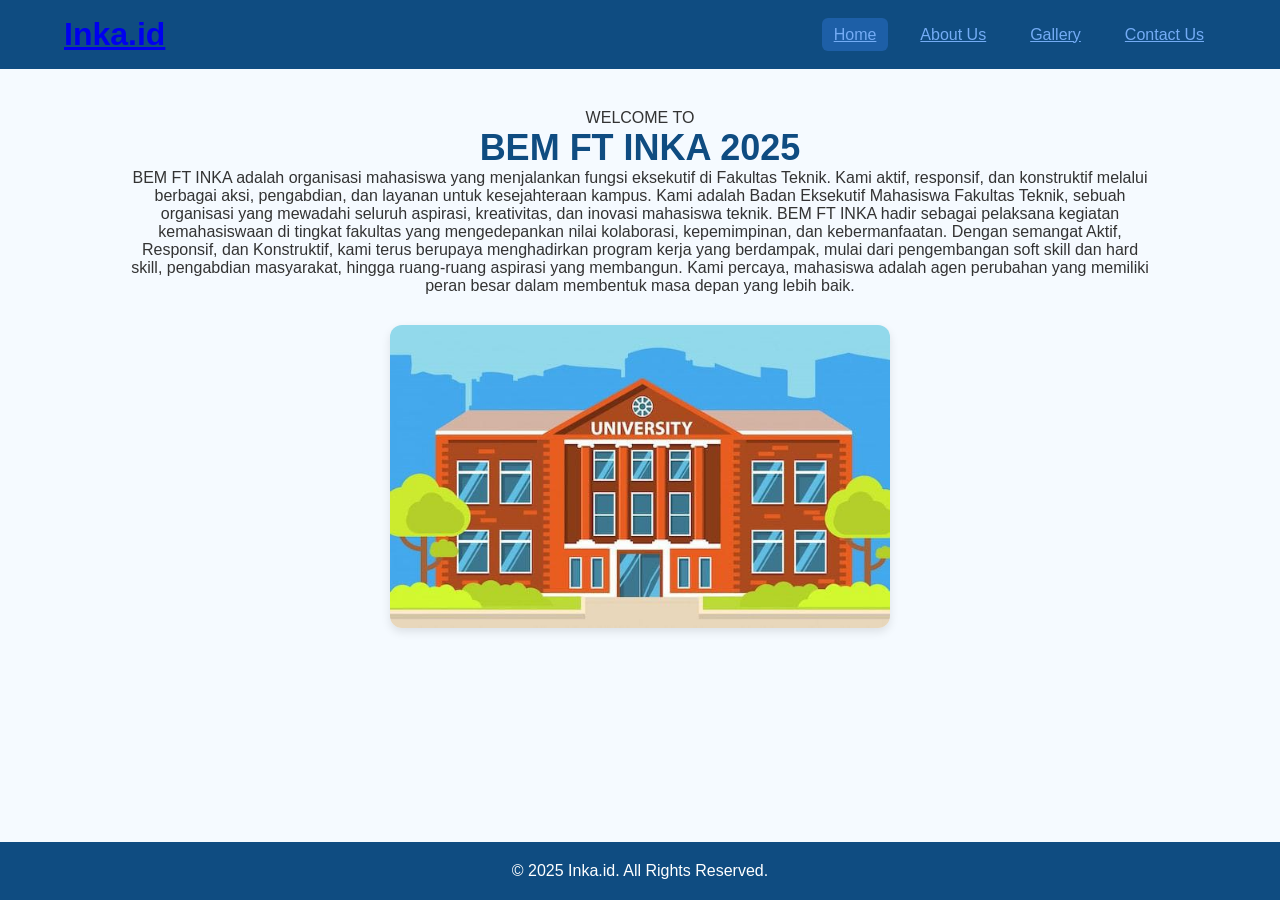
<file: index.html>
<!DOCTYPE html>
<html lang="id">
<head>
  <meta charset="UTF-8" />
  <meta name="viewport" content="width=device-width, initial-scale=1.0">
  <title>Inka.id - Home</title>
  <link rel="stylesheet" href="styles.css">
</head>
<body>
  <div class="container">
    <header>
      <div class="container-inner">
        <h1><a href="index.html">Inka.id</a></h1>
        <nav>
          <ul>
            <li><a href="indeks.html" class="active">Home</a></li>
            <li><a href="tentang.html">About Us</a></li>
            <li><a href="kegiatan.html">Gallery</a></li>
            <li><a href="kontak.html">Contact Us</a></li>
          </ul>
        </nav>
      </div>
    </header>
    <main>
      <section class="satu">
        <div class="satu-text">
          <span class="2">WELCOME TO</span>
          <h2>BEM FT INKA 2025</h2>
          <p>
            BEM FT INKA adalah organisasi mahasiswa yang menjalankan fungsi eksekutif di Fakultas Teknik.
            Kami aktif, responsif, dan konstruktif melalui berbagai aksi, pengabdian, dan layanan untuk kesejahteraan kampus. 
            Kami adalah Badan Eksekutif Mahasiswa Fakultas Teknik, sebuah organisasi yang mewadahi seluruh aspirasi, kreativitas, dan inovasi mahasiswa teknik. 
            BEM FT INKA hadir sebagai pelaksana kegiatan kemahasiswaan di tingkat fakultas yang mengedepankan nilai kolaborasi, kepemimpinan, dan kebermanfaatan. 
            Dengan semangat Aktif, Responsif, dan Konstruktif, kami terus berupaya menghadirkan program kerja yang berdampak, mulai dari pengembangan soft skill dan hard skill,
            pengabdian masyarakat, hingga ruang-ruang aspirasi yang membangun. Kami percaya, mahasiswa adalah agen perubahan yang memiliki peran besar dalam membentuk masa depan yang lebih baik.
          </p>
        </div>
        <div class="satu-image">
          <img src="univ.png" alt="Gedung" />
        </div>
      </section>
    </main>
    <footer>
      &copy; 2025 Inka.id. All Rights Reserved. 
    </footer>
  </div>
</body>
</html>
</file>
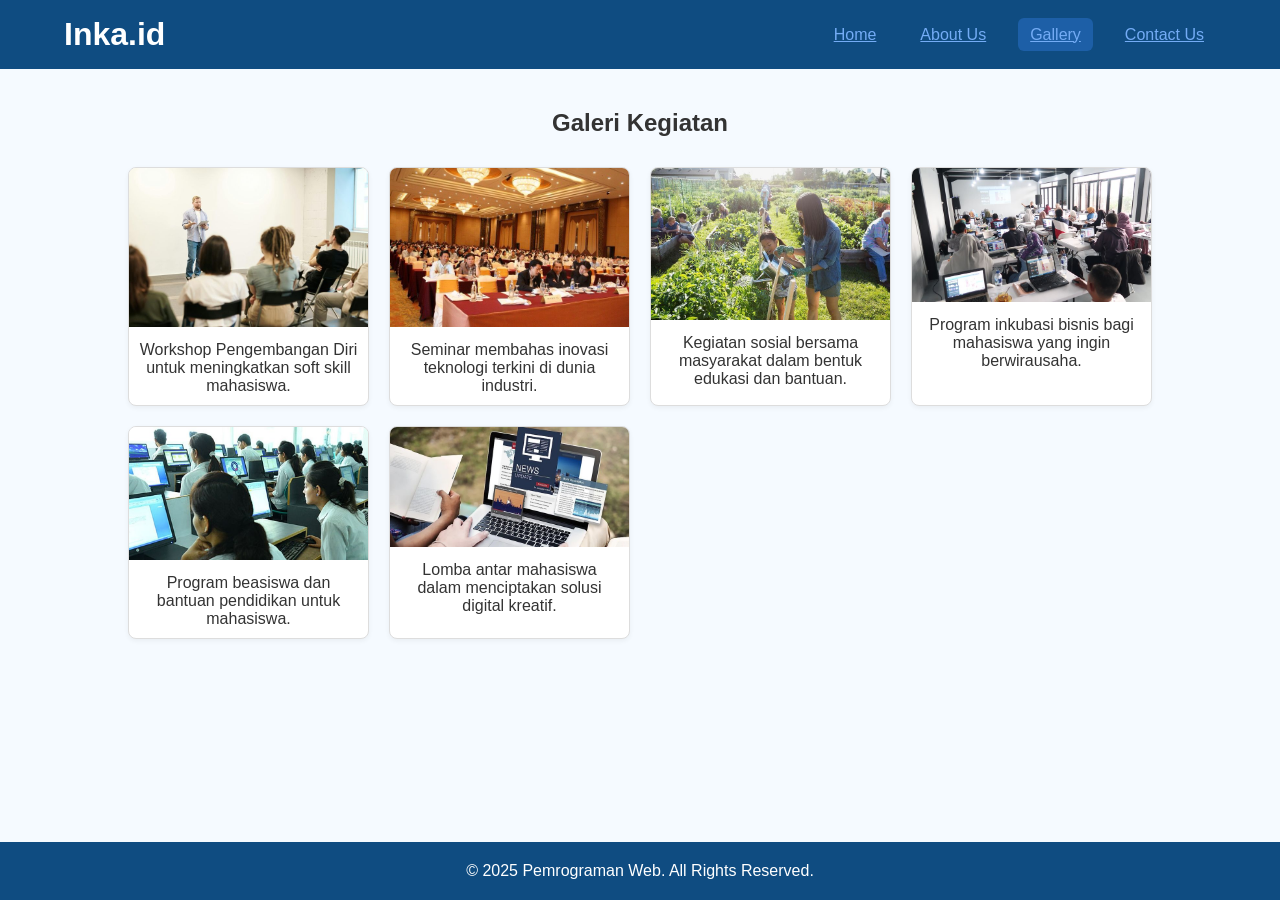
<file: kegiatan.html>
<!DOCTYPE html>
<html lang="id">
<head>
  <meta charset="UTF-8">
  <meta name="viewport" content="width=device-width, initial-scale=1.0">
  <title>Inka.id - Gallery</title>
  <link rel="stylesheet" href="styles.css" />
</head>
<body>
  <div class="container">
    <header>
      <div class="container-inner">
        <h1>Inka.id</h1>
        <nav>
          <ul>
            <li><a href="indeks.html">Home</a></li>
            <li><a href="tentang.html">About Us</a></li>
            <li><a href="kegiatan.html" class="active">Gallery</a></li>
            <li><a href="kontak.html">Contact Us</a></li>
          </ul>
        </nav>
      </div>
    </header>
    <main>
      <section class="satu">
        <h2>Galeri Kegiatan</h2>
        <div class="galeri">
          <div class="item-galeri"><img src="pengembangan.png" alt="Workshop"><p>Workshop Pengembangan Diri untuk meningkatkan soft skill mahasiswa.</p></div>
          <div class="item-galeri"><img src="seminar.png" alt="Seminar"><p>Seminar membahas inovasi teknologi terkini di dunia industri.</p></div>
          <div class="item-galeri"><img src="masyarakat.png" alt="Pengabdian"><p>Kegiatan sosial bersama masyarakat dalam bentuk edukasi dan bantuan.</p></div>
          <div class="item-galeri"><img src="bisnis.png" alt="Inkubator"><p>Program inkubasi bisnis bagi mahasiswa yang ingin berwirausaha.</p></div>
          <div class="item-galeri"><img src="beasiswa.png" alt="Beasiswa"><p>Program beasiswa dan bantuan pendidikan untuk mahasiswa.</p></div>
          <div class="item-galeri"><img src="digital.png" alt="Digital"><p>Lomba antar mahasiswa dalam menciptakan solusi digital kreatif.</p></div>
        </div>
      </section>
    </main>
    <footer>
      &copy; 2025 Pemrograman Web. All Rights Reserved.
    </footer>
  </div>
</body>
</html>
</file>
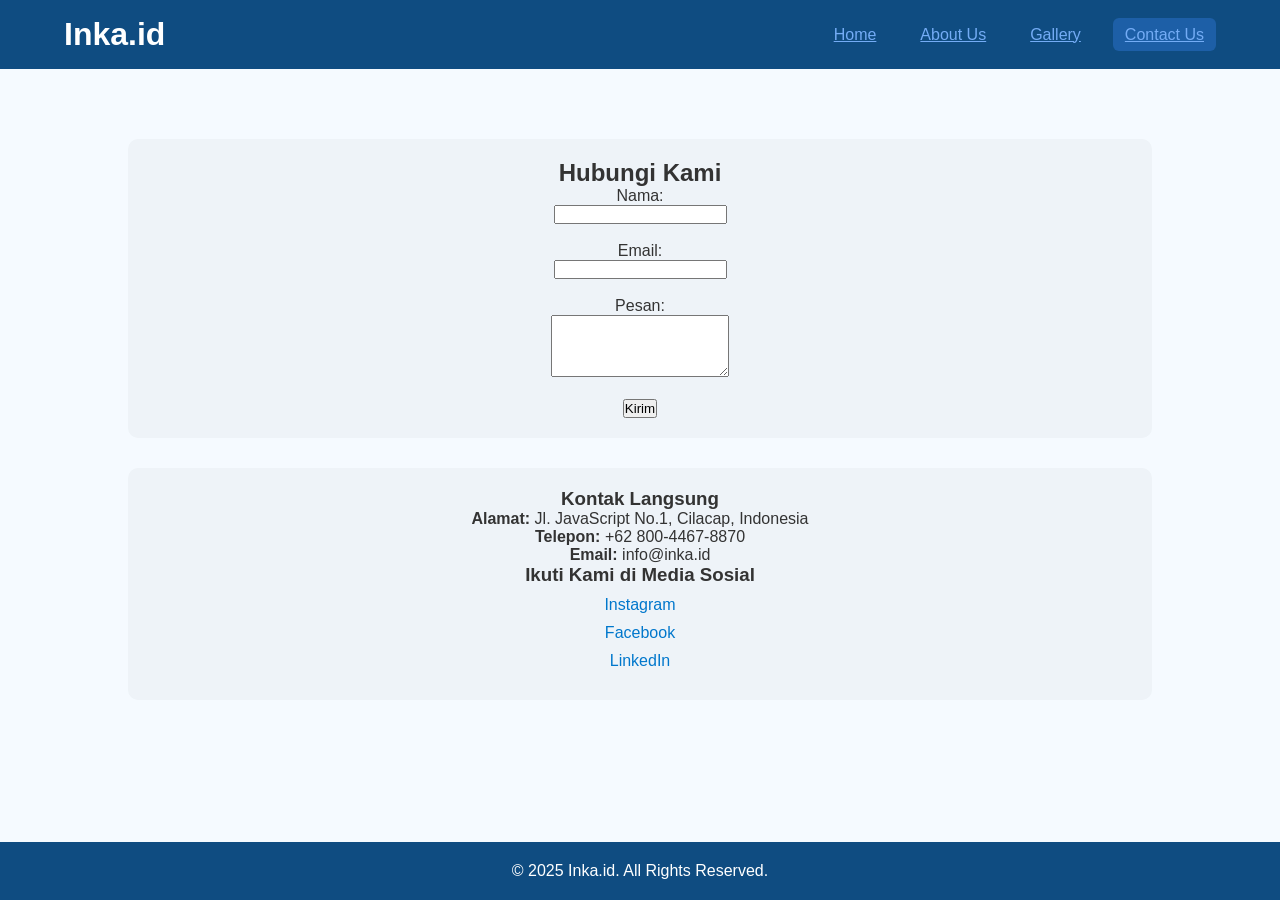
<file: kontak.html>
<!DOCTYPE html>
<html lang="id">
<head>
  <meta charset="UTF-8">
  <meta name="viewport" content="width=device-width, initial-scale=1.0">
  <title>Inka.id - Contact</title>
  <link rel="stylesheet" href="styles.css" />
</head>
<body>
  <div class="container">
    <header>
      <div class="container-inner">
        <h1>Inka.id</h1>
        <nav>
          <ul>
            <li><a href="indeks.html">Home</a></li>
            <li><a href="tentang.html">About Us</a></li>
            <li><a href="kegiatan.html">Gallery</a></li>
            <li><a href="kontak.html" class="active">Contact Us</a></li>
          </ul>
        </nav>
      </div>
    </header>
    <main>
      <section class="satu">
        <div class="form-container">
          <div class="kontak-info">
            <h2>Hubungi Kami</h2>
            <form>
              <label for="nama">Nama:</label><br>
              <input type="text" id="nama" name="nama" required><br><br>

              <label for="email">Email:</label><br>
              <input type="email" id="email" name="email" required><br><br>

              <label for="pesan">Pesan:</label><br>
              <textarea id="pesan" name="pesan" rows="4" required></textarea><br><br>

              <button type="submit">Kirim</button>
            </form>
          </div>

          <div class="kontak-info">
            <h3>Kontak Langsung</h3>
            <p><strong>Alamat:</strong> Jl. JavaScript No.1, Cilacap, Indonesia</p>
            <p><strong>Telepon:</strong> +62 800-4467-8870</p>
            <p><strong>Email:</strong> info@inka.id</p>

            <h3>Ikuti Kami di Media Sosial</h3>
            <ul>
              <li><a href="https://instagram.com/Beminka.id" target="_blank">Instagram</a></li>
              <li><a href="https://facebook.com/Beminka.id" target="_blank">Facebook</a></li>
              <li><a href="https://linkedin.com/company/Beminka-id" target="_blank">LinkedIn</a></li>
            </ul>
          </div>
        </div>
      </section>
    </main>
    <footer>
      &copy; 2025 Inka.id. All Rights Reserved.
    </footer>
  </div>
</body>
</html>
</file>
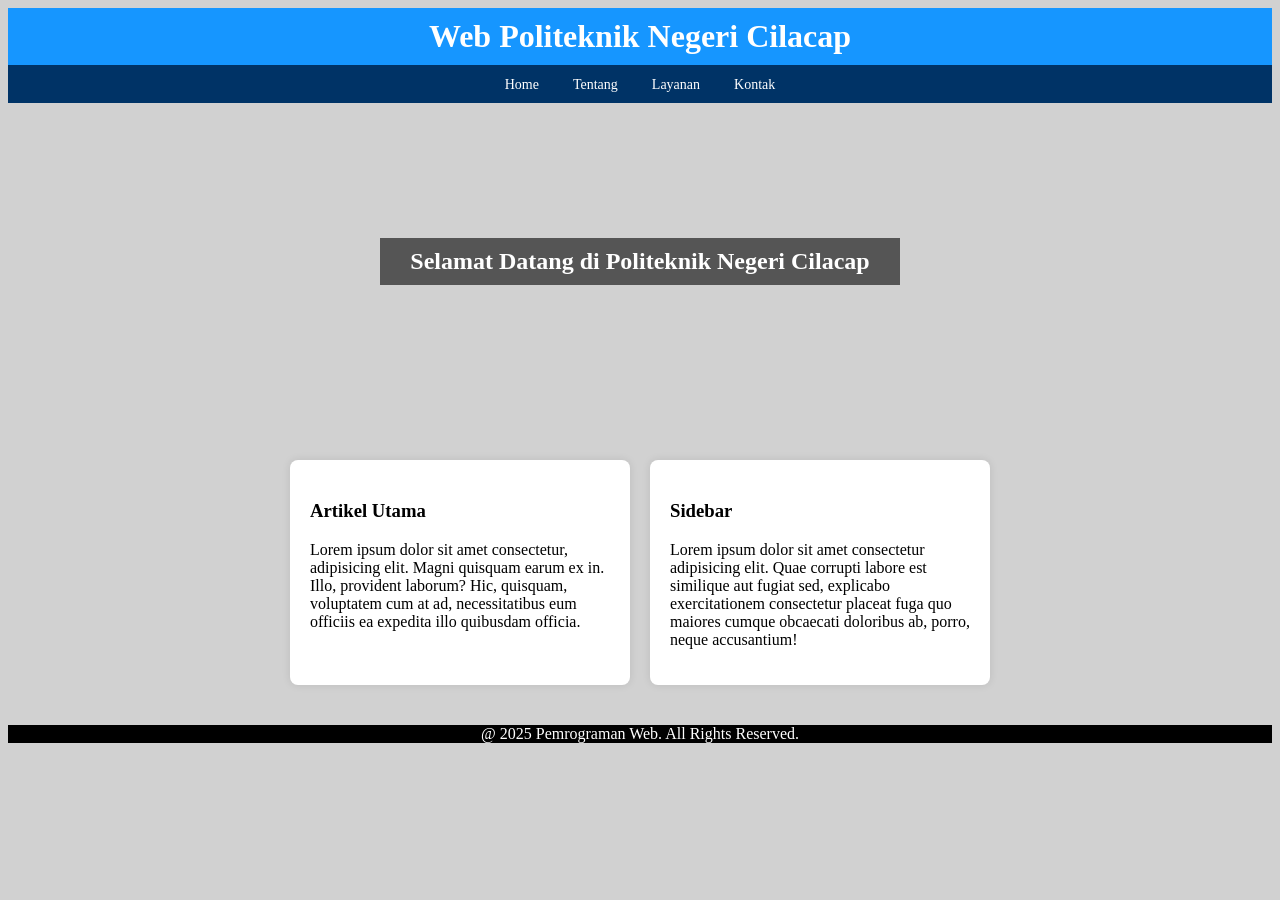
<file: penugasan.html>
<!DOCTYPE html>
<html lang="en">
<head>
    <title>Penugasan</title>
    <link rel="stylesheet" href="style6.css">
</head>
<body>
    <div class="satu">
    <header>
        <h1 class="dua">Web Politeknik Negeri Cilacap</h1>
    </header>
    <nav>
        <a href="/home/">Home</a> 
        <a href="/tentang/">Tentang</a> 
        <a href="/Layanan/">Layanan</a> 
        <a href="/Kontak/">Kontak</a> 
    </nav>
    <section class="welcome">
        <center><h1 class="box-header">Selamat Datang di Politeknik Negeri Cilacap</h1></center>
    </section>
    <section class="content">
    <div class="Artikel">
        <h3>Artikel Utama</h3>
        <p>Lorem ipsum dolor sit amet consectetur, adipisicing elit. Magni quisquam earum ex in. Illo, provident laborum? Hic, quisquam, voluptatem cum at ad, necessitatibus eum officiis ea expedita illo quibusdam officia.</p>
    </div>
    <div class="Artikel">
        <h3>Sidebar</h3>
        <p>Lorem ipsum dolor sit amet consectetur adipisicing elit. Quae corrupti labore est similique aut fugiat sed, explicabo exercitationem consectetur placeat fuga quo maiores cumque obcaecati doloribus ab, porro, neque accusantium!</p>
    </div>
    </section>
    <footer>
       <center> @ 2025 Pemrograman Web. All Rights Reserved.</center>
    </footer>
    </div>
</body>
</html>
</file>
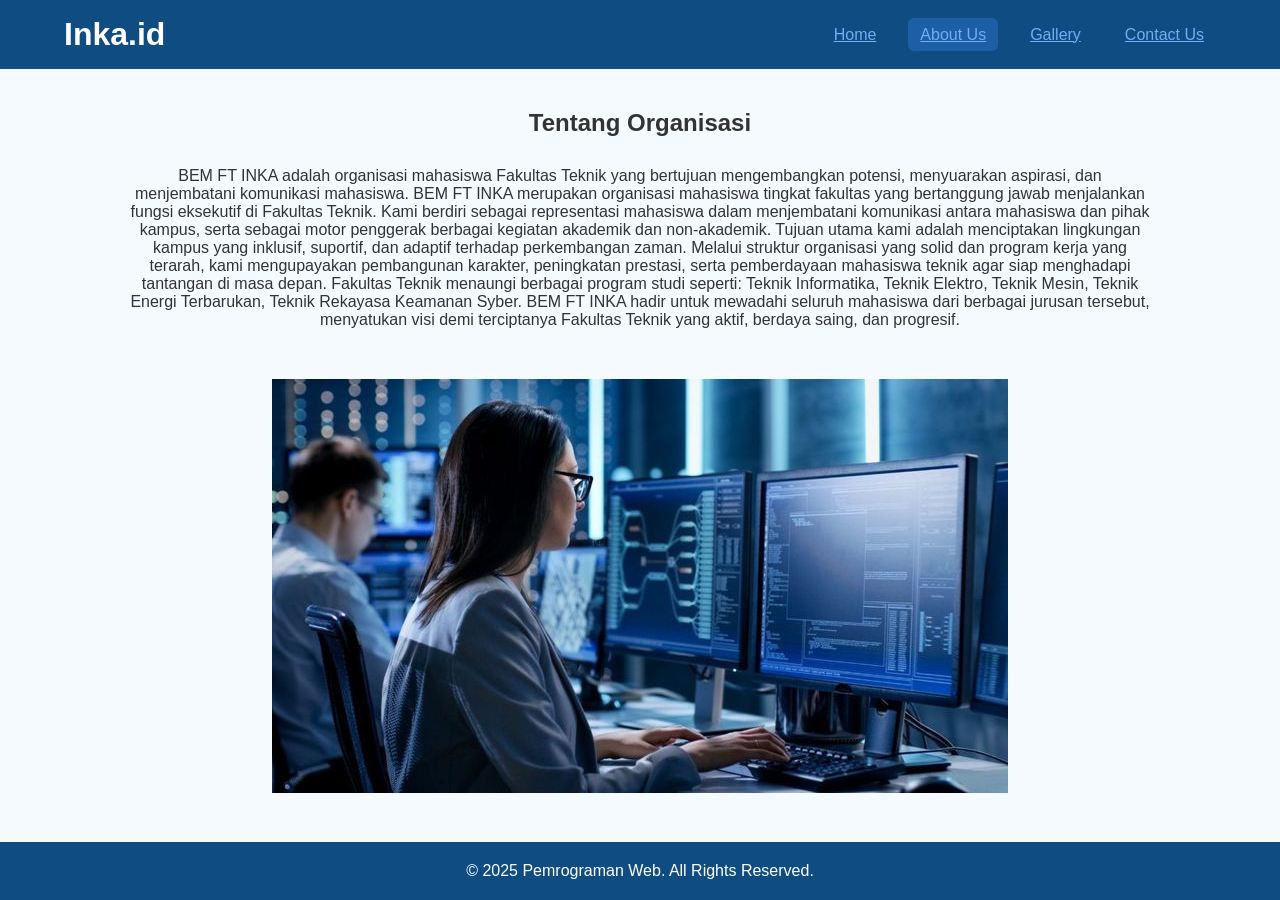
<file: tentang.html>
<!DOCTYPE html>
<html lang="id">
<head>
  <meta charset="UTF-8">
  <meta name="viewport" content="width=device-width, initial-scale=1.0">
  <title>Tentang Kami</title>
  <link rel="stylesheet" href="styles.css" />
</head>
<body>
  <div class="container">
    <header>
      <div class="container-inner">
        <h1>Inka.id</h1>
        <nav>
          <ul>
            <li><a href="indeks.html">Home</a></li>
            <li><a href="tentang.html" class="active">About Us</a></li>
            <li><a href="kegiatan.html">Gallery</a></li>
            <li><a href="kontak.html">Contact Us</a></li>
          </ul>
        </nav>
      </div>
    </header>
    <main>
      <section class="satu">
        <h2>Tentang Organisasi</h2>
        <p>BEM FT INKA adalah organisasi mahasiswa Fakultas Teknik yang bertujuan mengembangkan potensi, menyuarakan aspirasi, dan menjembatani komunikasi mahasiswa. 
          BEM FT INKA merupakan organisasi mahasiswa tingkat fakultas yang bertanggung jawab menjalankan fungsi eksekutif di Fakultas Teknik. 
          Kami berdiri sebagai representasi mahasiswa dalam menjembatani komunikasi antara mahasiswa dan pihak kampus, serta sebagai motor penggerak berbagai kegiatan akademik dan non-akademik.
          Tujuan utama kami adalah menciptakan lingkungan kampus yang inklusif, suportif, dan adaptif terhadap perkembangan zaman. 
          Melalui struktur organisasi yang solid dan program kerja yang terarah, kami mengupayakan pembangunan karakter, peningkatan prestasi, serta pemberdayaan mahasiswa teknik agar siap menghadapi tantangan di masa depan.
          Fakultas Teknik menaungi berbagai program studi seperti: Teknik Informatika, Teknik Elektro, Teknik Mesin, Teknik Energi Terbarukan, Teknik Rekayasa Keamanan Syber.
          BEM FT INKA hadir untuk mewadahi seluruh mahasiswa dari berbagai jurusan tersebut, menyatukan visi demi terciptanya Fakultas Teknik yang aktif, berdaya saing, dan progresif.</p>
          <div class="about-image">
            <img src="prodi.png" alt="Ilustrasi BEM FT INKA" style="max-width: 80%; height: auto;">
          </div>
      </section>
    </main>
    <footer>
      &copy; 2025 Pemrograman Web. All Rights Reserved. 
    </footer>
  </div>
</body>
</html>
</file>
<file: styles.css>
* {
    margin: 0;
    padding: 0;
    box-sizing: border-box;
  }

  html, body {
    height: 100%;
    font-family: 'Segoe UI', sans-serif;
    background-color: #f5faff;
    color: #333;
  }

  .container {
    display: flex;
    flex-direction: column;
    min-height: 100vh;
  }

  header {
    background-color: #0f4c81;
    color: white;
    padding: 1rem 0;
  }

  .container-inner {
    display: flex;
    justify-content: space-between;
    align-items: center;
    width: 90%;
    margin: auto;
  }

  nav ul {
    list-style: none;
    display: flex;
    gap: 20px;
  }

  nav a {
    color: rgb(116, 172, 245);
    font-weight: 500;
    padding: 8px 12px;
    border-radius: 6px;
  }

  nav a:hover,
  nav a.active {
    background-color: #1d5fa7;
  }

  main {
    flex: 1;
    padding: 40px 10%;
  }

  .satu {
    display: flex;
    flex-direction: column;
    gap: 30px;
    text-align: center;
  }

  .satu-image img {
    width: 100%;
    max-width: 500px;
    border-radius: 12px;
    margin: auto;
    box-shadow: 0 4px 10px rgba(0, 0, 0, 0.1);
  }

  .satu-text h2 {
    font-size: 36px;
    color: #0f4c81;
  }

  .btn-home {
    display: inline-block;
    margin-top: 20px;
    padding: 10px 20px;
    background-color: #0f4c81;
    color: white;
    text-decoration: none;
    border-radius: 6px;
  }

  .btn-home:hover {
    background-color: #1d5fa7;
  }

  .galeri {
    display: grid;
    grid-template-columns: repeat(auto-fit, minmax(200px, 1fr));
    gap: 20px;
  }

  .item-galeri {
    background: #fff;
    border: 1px solid #ddd;
    border-radius: 8px;
    overflow: hidden;
    text-align: center;
    box-shadow: 0 2px 5px rgba(0,0,0,0.05);
  }

  .item-galeri img {
    width: 100%;
    height: auto;
  }

  .item-galeri p {
    padding: 10px;
  }

  .kontak-info {
    margin-top: 30px;
    background: #eef3f8;
    padding: 20px;
    border-radius: 10px;
  }

  .kontak-info ul {
    list-style: none;
    padding: 0;
  }

  .kontak-info li {
    margin: 10px 0;
  }

  .kontak-info a {
    color: #0077cc;
    text-decoration: none;
  }

  .kontak-info a:hover {
    text-decoration: underline;
  }

  footer {
    background-color: #0f4c81;
    color: white;
    text-align: center;
    padding: 20px 10px;
    margin-top: auto;
  }
  .about-image{
    text-align: center;
    margin-top: 20px;
    max-width:auto; 
    height: auto;
  }
</file>
<file: style6.css>
body{
    background-color: rgb(209, 209, 209);
}

.dua{
    background-color: rgb(22, 150, 255);
    margin: auto;
    text-align: center;
    padding: 10px 0;
    color: white;
}
.tiga{
    text-align: center;
    justify-content: center;
    align-items: center;
    background-color: grey;
}
nav {
    background-color: #003366;
    text-align: center;
    padding: 10px;
  }
  nav a {
    color: white;
    margin: 15px;
    text-decoration: none;
    font-size: 14px;
  }

.content{
    display: flex;
    justify-content: center;
    gap: 20px;
    margin: 40px 20px;
    
}
.box{
    background-color: white;
    box-shadow: 0 0 8px rgb(0, 0, 0, 0.1);
    padding: 20px;
    width: 300px;
    border-radius: 8px;
    margin-top: 100px;
}
footer{
    background-color: black;
    color: white;
}
.welcome{
    margin: 40px 0;
    text-align: center;
    border-radius: 10px;
    padding: 15px 25px;
    color: white;
    margin-top: 100px;
    display: block;
}
.box-header {
    align-items: center;
    padding: 10px;
    width: 500px;
    background-color: #555;
}
.Artikel{
    background-color: white;
    box-shadow: 0 0 8px rgb(0, 0, 0, 0.1);
    padding: 20px;
    width: 300px;
    border-radius: 8px;
    margin-top: 100px;
}
.Artikel h3{
    margin-top: 20px;
}
</file>
